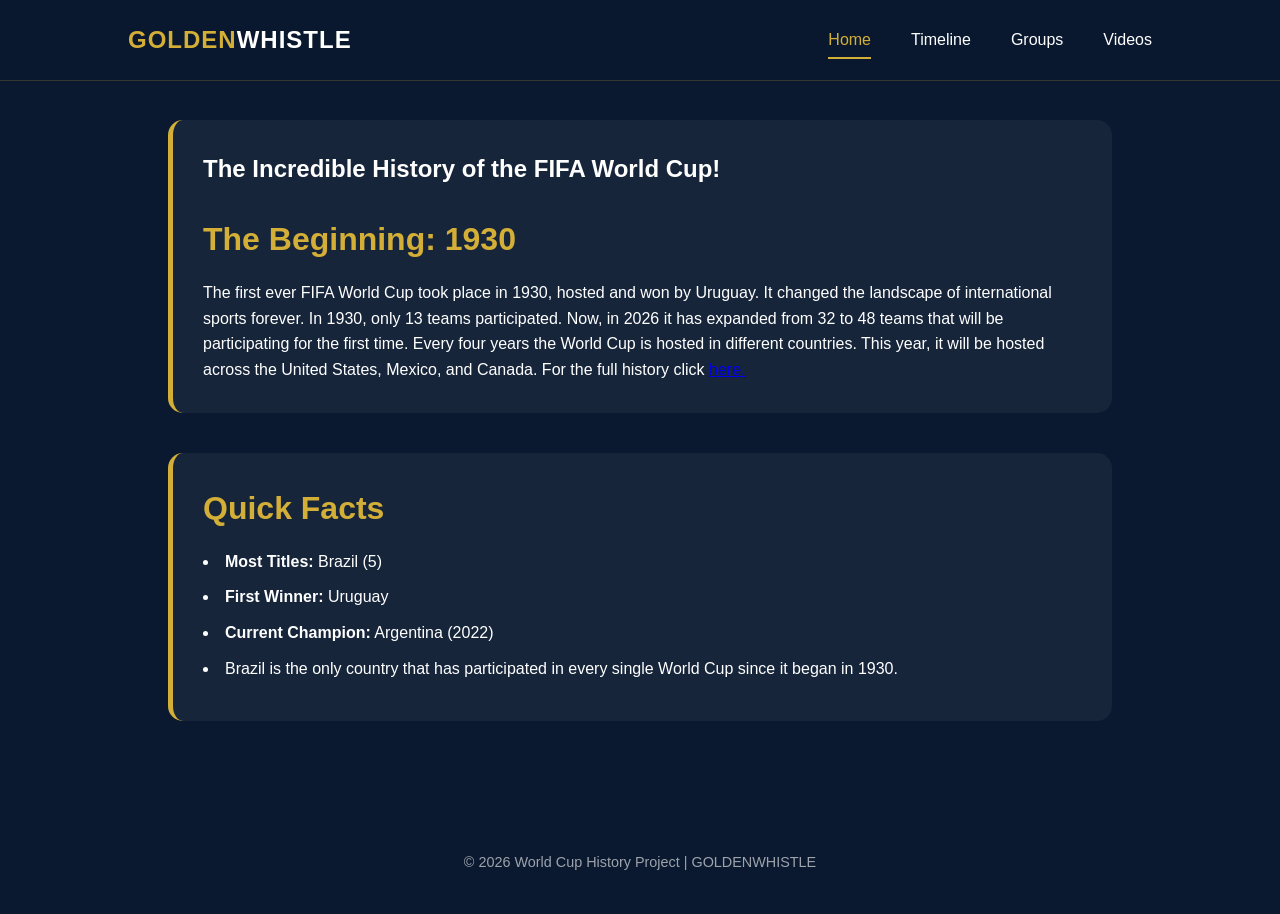
<file: index.html>
<!DOCTYPE html>
<html lang="en">

<head>
    <meta charset="UTF-8">
    <meta name="viewport" content="width=device-width, initial-scale=1.0">
    <title>World Cup History Portal</title>
    <style>
        /* --- ANIMATED NAV STYLING --- */
        :root {
            --gold: #d4af37;
            --navy: #0a192f;
            --white: #ffffff;
        }

        * {
            margin: 0;
            padding: 0;
            box-sizing: border-box;
            font-family: 'Inter', sans-serif;
        }

        body {
            background: var(--navy);
            color: white;
            line-height: 1.6;
        }

        .header {
            position: fixed;
            top: 0;
            left: 0;
            width: 100%;
            padding: 1.3rem 10%;
            display: flex;
            justify-content: space-between;
            align-items: center;
            z-index: 100;
            background: rgba(10, 25, 47, 0.85);
            backdrop-filter: blur(10px);
            border-bottom: 1px solid rgba(212, 175, 55, 0.2);
        }

        .logo {
            font-size: 1.5rem;
            color: var(--white);
            text-decoration: none;
            font-weight: 700;
            letter-spacing: 1px;
        }

        .logo span {
            color: var(--gold);
        }

        .navbar {
            display: flex;
        }

        .navbar a {
            font-size: 1rem;
            color: var(--white);
            text-decoration: none;
            font-weight: 500;
            margin-left: 2.5rem;
            position: relative;
            transition: .3s;
        }

        .navbar a:hover,
        .navbar a.active {
            color: var(--gold);
        }

        .navbar a::after {
            content: '';
            position: absolute;
            left: 0;
            bottom: -6px;
            width: 0;
            height: 2px;
            background: var(--gold);
            transition: .3s;
        }

        .navbar a:hover::after,
        .navbar a.active::after {
            width: 100%;
        }

        /* --- CONTENT STYLING --- */
        main {
            padding: 120px 10% 50px;
            /* Top padding ensures content isn't hidden by fixed nav */
            max-width: 1200px;
            margin: 0 auto;
        }

        section {
            margin-bottom: 40px;
            background: rgba(255, 255, 255, 0.05);
            padding: 30px;
            border-radius: 15px;
            border-left: 5px solid var(--gold);
        }

        h2 {
            color: var(--gold);
            margin-bottom: 15px;
            font-size: 2rem;
        }

        ul {
            list-style-position: inside;
        }

        li {
            margin-bottom: 10px;
        }

        footer {
            text-align: center;
            padding: 40px;
            font-size: 0.9rem;
            color: rgba(255, 255, 255, 0.6);
        }

        /* --- MOBILE NAV --- */
        #menu-icon {
            display: none;
            cursor: pointer;
            flex-direction: column;
            gap: 6px;
        }

        #menu-icon span {
            width: 28px;
            height: 3px;
            background: var(--white);
            transition: 0.4s;
        }

        @media (max-width: 768px) {
            #menu-icon {
                display: flex;
            }

            .navbar {
                position: absolute;
                top: 100%;
                left: -100%;
                width: 100%;
                height: 300px;
                background: rgba(10, 25, 47, 0.95);
                flex-direction: column;
                align-items: center;
                justify-content: center;
                transition: 0.5s ease;
            }

            .navbar.open {
                left: 0;
            }

            .navbar a {
                margin: 1.2rem 0;
            }

            #menu-icon.active span:nth-child(1) {
                transform: rotate(-45deg) translate(-6px, 6px);
            }

            #menu-icon.active span:nth-child(2) {
                opacity: 0;
            }

            #menu-icon.active span:nth-child(3) {
                transform: rotate(45deg) translate(-6px, -7px);
            }
        }
    </style>
</head>

<body>

    <header class="header">
        <a href="index.html" class="logo"><span>GOLDEN</span>WHISTLE</a>

        <div id="menu-icon">
            <span></span>
            <span></span>
            <span></span>
        </div>

        <nav class="navbar">
           <a href="index.html" class="active">Home</a>
            <a href="timeline.html">Timeline</a>
            <a href="groups.html">Groups</a>
            <a href="videos.html">Videos</a>
        </nav>
    </header>

    <main>
        <section>
            <h1>The Incredible History of the FIFA World Cup!</h1><br>
            <h2>The Beginning: 1930</h2>
            <p>The first ever FIFA World Cup took place in 1930, hosted and won by Uruguay. It changed the landscape of international sports forever. In 1930, only 13 teams participated. Now, in 2026 it has expanded from 32 to 48 teams that will be participating for the first time. Every four years the World Cup is hosted in different countries. This year, it will be hosted across the United States, Mexico, and Canada. For the full history click <a href="https://en.wikipedia.org/wiki/History_of_the_FIFA_World_Cup">here.</a></p>
            
        </section>

        <section>
            <h2>Quick Facts</h2>
            <ul>
                <li><strong>Most Titles:</strong> Brazil (5)</li>
                <li><strong>First Winner:</strong> Uruguay</li>
                <li><strong>Current Champion:</strong> Argentina (2022)</li>
                <li>Brazil is the only country that has participated in every single World Cup since it began in 1930.</li>
            </ul>
        </section>
    </main>

    <footer>
         <p>&copy; 2026 World Cup History Project | GOLDENWHISTLE</p>
      </footer>

    <script>
        const menuIcon = document.getElementById('menu-icon');
        const navbar = document.querySelector('.navbar');

        menuIcon.onclick = () => {
            menuIcon.classList.toggle('active');
            navbar.classList.toggle('open');
        };
    </script>
</body>

</html>
</file>
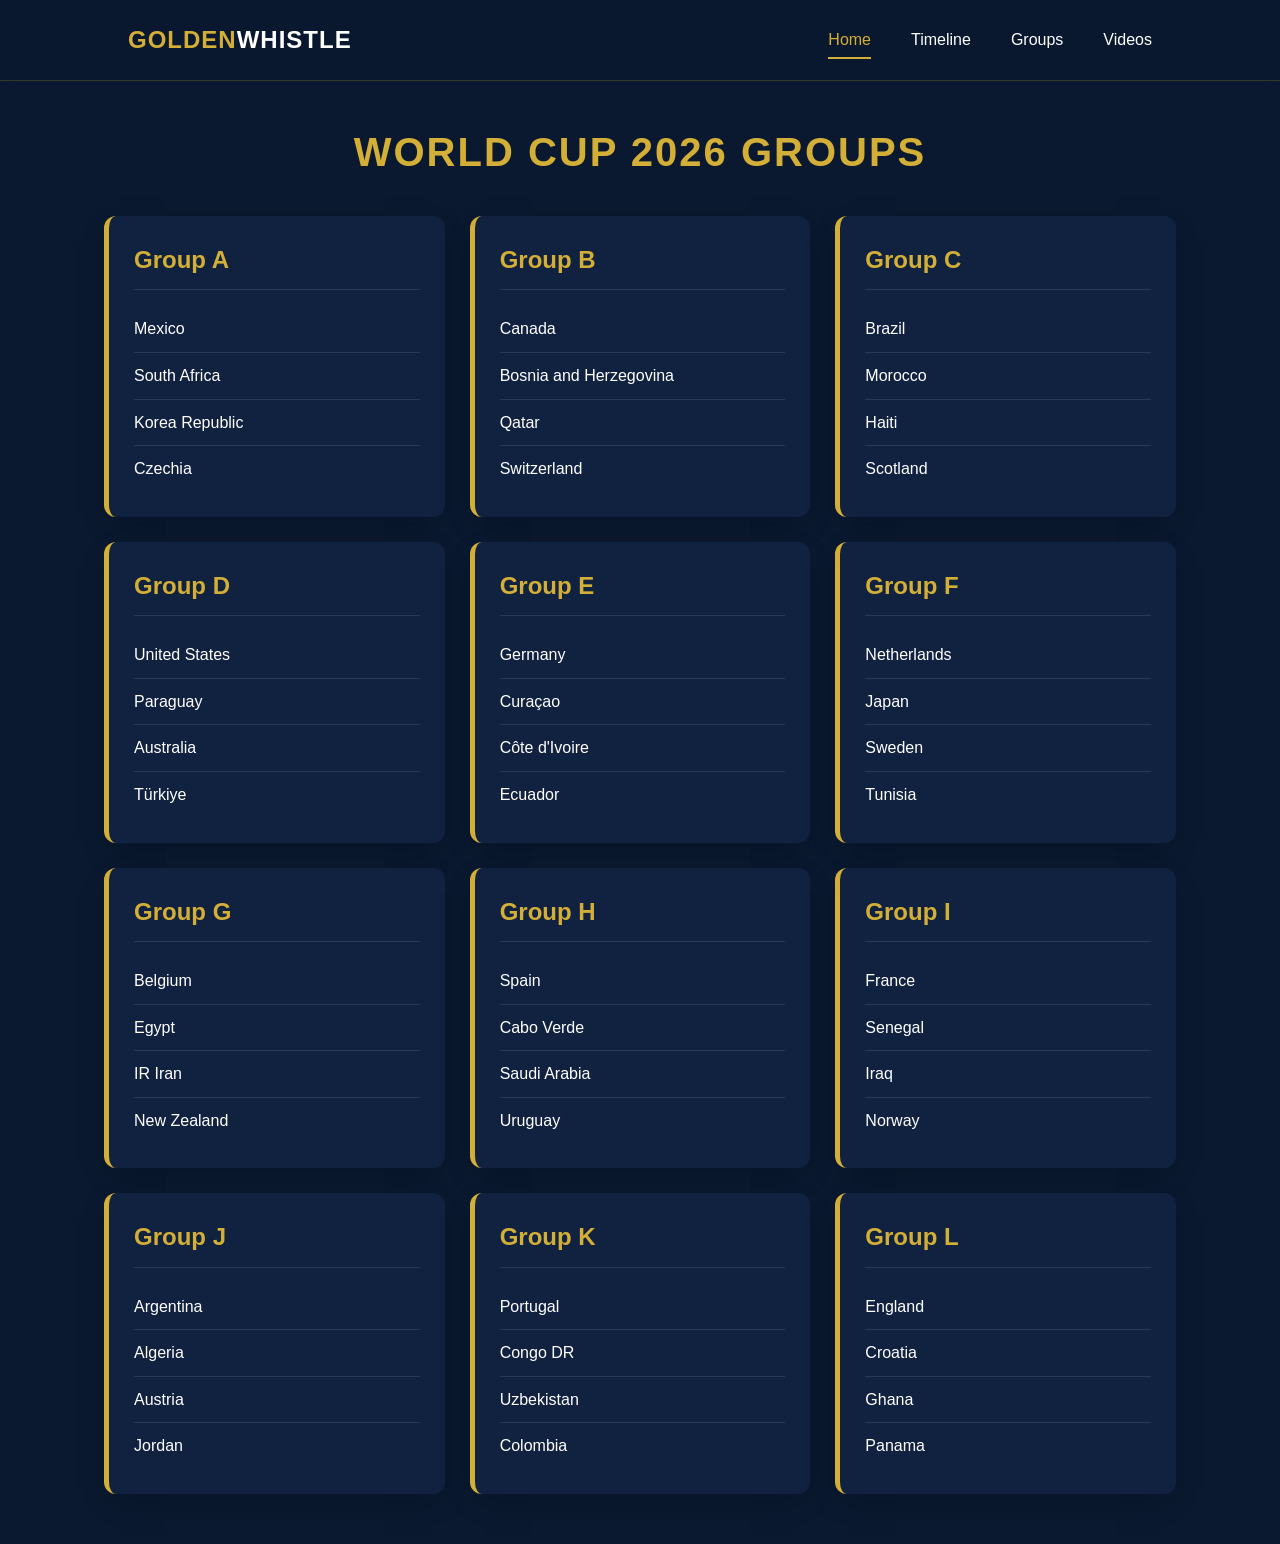
<file: Groups.html>
<!DOCTYPE html>
<html lang="en">
<head>
    <meta charset="UTF-8">
    <meta name="viewport" content="width=device-width, initial-scale=1.0">
    <title>World Cup History Portal | Groups</title>
    <style>
        /* --- INTEGRATED COLOR PALETTE & BASE --- */
        :root {
            --gold: #d4af37;
            --navy: #0a192f;
            --navy-light: #112240;
            --white: #ffffff;
            --gray: #8892b0;
            --glass: rgba(255, 255, 255, 0.1);
        }

        * {
            margin: 0;
            padding: 0;
            box-sizing: border-box;
            font-family: 'Inter', sans-serif;
        }

        body {
            background: var(--navy);
            color: var(--white);
            line-height: 1.6;
        }

        /* --- ANIMATED NAV STYLING --- */
        .header {
            position: fixed;
            top: 0;
            left: 0;
            width: 100%;
            padding: 1.3rem 10%;
            display: flex;
            justify-content: space-between;
            align-items: center;
            z-index: 100;
            background: rgba(10, 25, 47, 0.85);
            backdrop-filter: blur(10px);
            border-bottom: 1px solid rgba(212, 175, 55, 0.2);
        }

        .logo {
            font-size: 1.5rem;
            color: var(--white);
            text-decoration: none;
            font-weight: 700;
            letter-spacing: 1px;
        }

        .logo span {
            color: var(--gold);
        }

        .navbar {
            display: flex;
        }

        .navbar a {
            font-size: 1rem;
            color: var(--white);
            text-decoration: none;
            font-weight: 500;
            margin-left: 2.5rem;
            position: relative;
            transition: .3s;
        }

        .navbar a:hover,
        .navbar a.active {
            color: var(--gold);
        }

        .navbar a::after {
            content: '';
            position: absolute;
            left: 0;
            bottom: -6px;
            width: 0;
            height: 2px;
            background: var(--gold);
            transition: .3s;
        }

        .navbar a:hover::after,
        .navbar a.active::after {
            width: 100%;
        }

        /* --- CONTENT STYLING --- */
        .container {
            max-width: 1200px;
            margin: 0 auto;
            padding: 120px 5% 50px;
        }

        h1 {
            text-align: center;
            color: var(--gold);
            font-size: 2.5rem;
            text-transform: uppercase;
            letter-spacing: 2px;
            margin-bottom: 2rem;
        }

        /* Grid Layout for Groups */
        .groups-grid {
            display: grid;
            grid-template-columns: repeat(auto-fit, minmax(280px, 1fr));
            gap: 25px;
        }

        /* Section Cards */
        section {
            background-color: var(--navy-light);
            border-left: 5px solid var(--gold);
            padding: 25px;
            border-radius: 12px;
            box-shadow: 0 10px 30px -15px rgba(2, 12, 27, 0.7);
            transition: transform 0.3s ease, box-shadow 0.3s ease;
        }

        section:hover {
            transform: translateY(-8px);
            box-shadow: 0 15px 35px -10px rgba(2, 12, 27, 0.9);
        }

        h2 {
            color: var(--gold);
            margin-bottom: 1rem;
            font-size: 1.5rem;
            border-bottom: 1px solid var(--glass);
            padding-bottom: 10px;
        }

        ul {
            list-style: none;
        }

        li {
            padding: 10px 0;
            border-bottom: 1px solid var(--glass);
            font-size: 1rem;
            color: var(--white);
        }

        li:last-child {
            border-bottom: none;
        }

        footer {
            text-align: center;
            padding: 60px 0;
            font-size: 0.9rem;
            color: var(--gray);
        }

        /* --- SCROLL TO TOP STYLING --- */
        #scrollTopBtn {
            display: none; /* Hidden by default */
            position: fixed;
            bottom: 30px;
            right: 30px;
            z-index: 101;
            font-size: 1.5rem;
            border: 2px solid var(--gold);
            outline: none;
            background-color: var(--navy-light);
            color: var(--gold);
            cursor: pointer;
            width: 50px;
            height: 50px;
            border-radius: 50%;
            transition: all 0.3s ease;
            box-shadow: 0 5px 15px rgba(0, 0, 0, 0.3);
            text-align: center;
        }

        #scrollTopBtn:hover {
            background-color: var(--gold);
            color: var(--navy);
            transform: scale(1.1);
        }

        /* --- MOBILE NAV --- */
        #menu-icon {
            display: none;
            cursor: pointer;
            flex-direction: column;
            gap: 6px;
        }

        #menu-icon span {
            width: 28px;
            height: 3px;
            background: var(--white);
            transition: 0.4s;
        }

        @media (max-width: 768px) {
            #menu-icon { display: flex; }
            .navbar {
                position: absolute;
                top: 100%;
                left: -100%;
                width: 100%;
                height: 300px;
                background: rgba(10, 25, 47, 0.95);
                flex-direction: column;
                align-items: center;
                justify-content: center;
                transition: 0.5s ease;
            }
            .navbar.open { left: 0; }
            .navbar a { margin: 1.2rem 0; }
            #menu-icon.active span:nth-child(1) { transform: rotate(-45deg) translate(-6px, 6px); }
            #menu-icon.active span:nth-child(2) { opacity: 0; }
            #menu-icon.active span:nth-child(3) { transform: rotate(45deg) translate(-6px, -7px); }
            
            #scrollTopBtn {
                bottom: 20px;
                right: 20px;
                width: 40px;
                height: 40px;
                font-size: 1.2rem;
            }
        }
    </style>
</head>
<body>

    <header class="header">
        <a href="#" class="logo"><span>GOLDEN</span>WHISTLE</a>
        <div id="menu-icon">
            <span></span>
            <span></span>
            <span></span>
        </div>
        <nav class="navbar">
            <a href="#" class="active">Home</a>
            <a href="#">Timeline</a>
            <a href="#">Groups</a>
            <a href="#">Videos</a>
        </nav>
    </header>

    <button id="scrollTopBtn" title="Go to top">↑</button>

    <div class="container">
        <h1>World Cup 2026 Groups</h1>

        <div class="groups-grid">
            <section>
                <h2>Group A</h2>
                <ul>
                    <li>Mexico</li>
                    <li>South Africa</li>
                    <li>Korea Republic</li>
                    <li>Czechia</li>
                </ul>
            </section>

            <section>
                <h2>Group B</h2>
                <ul>
                    <li>Canada</li>
                    <li>Bosnia and Herzegovina</li>
                    <li>Qatar</li>
                    <li>Switzerland</li>
                </ul>
            </section>

            <section>
                <h2>Group C</h2>
                <ul>
                    <li>Brazil</li>
                    <li>Morocco</li>
                    <li>Haiti</li>
                    <li>Scotland</li>
                </ul>
            </section>

            <section>
                <h2>Group D</h2>
                <ul>
                    <li>United States</li>
                    <li>Paraguay</li>
                    <li>Australia</li>
                    <li>Türkiye</li>
                </ul>
            </section>

            <section>
                <h2>Group E</h2>
                <ul>
                    <li>Germany</li>
                    <li>Curaçao</li>
                    <li>Côte d'Ivoire</li>
                    <li>Ecuador</li>
                </ul>
            </section>

            <section>
                <h2>Group F</h2>
                <ul>
                    <li>Netherlands</li>
                    <li>Japan</li>
                    <li>Sweden</li>
                    <li>Tunisia</li>
                </ul>
            </section>

            <section>
                <h2>Group G</h2>
                <ul>
                    <li>Belgium</li>
                    <li>Egypt</li>
                    <li>IR Iran</li>
                    <li>New Zealand</li>
                </ul>
            </section>

            <section>
                <h2>Group H</h2>
                <ul>
                    <li>Spain</li>
                    <li>Cabo Verde</li>
                    <li>Saudi Arabia</li>
                    <li>Uruguay</li>
                </ul>
            </section>

            <section>
                <h2>Group I</h2>
                <ul>
                    <li>France</li>
                    <li>Senegal</li>
                    <li>Iraq</li>
                    <li>Norway</li>
                </ul>
            </section>

            <section>
                <h2>Group J</h2>
                <ul>
                    <li>Argentina</li>
                    <li>Algeria</li>
                    <li>Austria</li>
                    <li>Jordan</li>
                </ul>
            </section>

            <section>
                <h2>Group K</h2>
                <ul>
                    <li>Portugal</li>
                    <li>Congo DR</li>
                    <li>Uzbekistan</li>
                    <li>Colombia</li>
                </ul>
            </section>

            <section>
                <h2>Group L</h2>
                <ul>
                    <li>England</li>
                    <li>Croatia</li>
                    <li>Ghana</li>
                    <li>Panama</li>
                </ul>
            </section>
        </div>
    </div>


    <script>
        /* Menu Logic */
        const menuIcon = document.querySelector('#menu-icon');
        const navbar = document.querySelector('.navbar');

        menuIcon.onclick = () => {
            menuIcon.classList.toggle('active');
            navbar.classList.toggle('open');
        }

        /* Scroll to Top Logic */
        const scrollBtn = document.getElementById("scrollTopBtn");

        window.onscroll = function() {
            if (document.body.scrollTop > 100 || document.documentElement.scrollTop > 100) {
                scrollBtn.style.display = "block";
            } else {
                scrollBtn.style.display = "none";
            }
        };

        scrollBtn.onclick = function() {
            window.scrollTo({
                top: 0,
                behavior: 'smooth'
            });
        };
    </script>
</body>
</html>
</file>
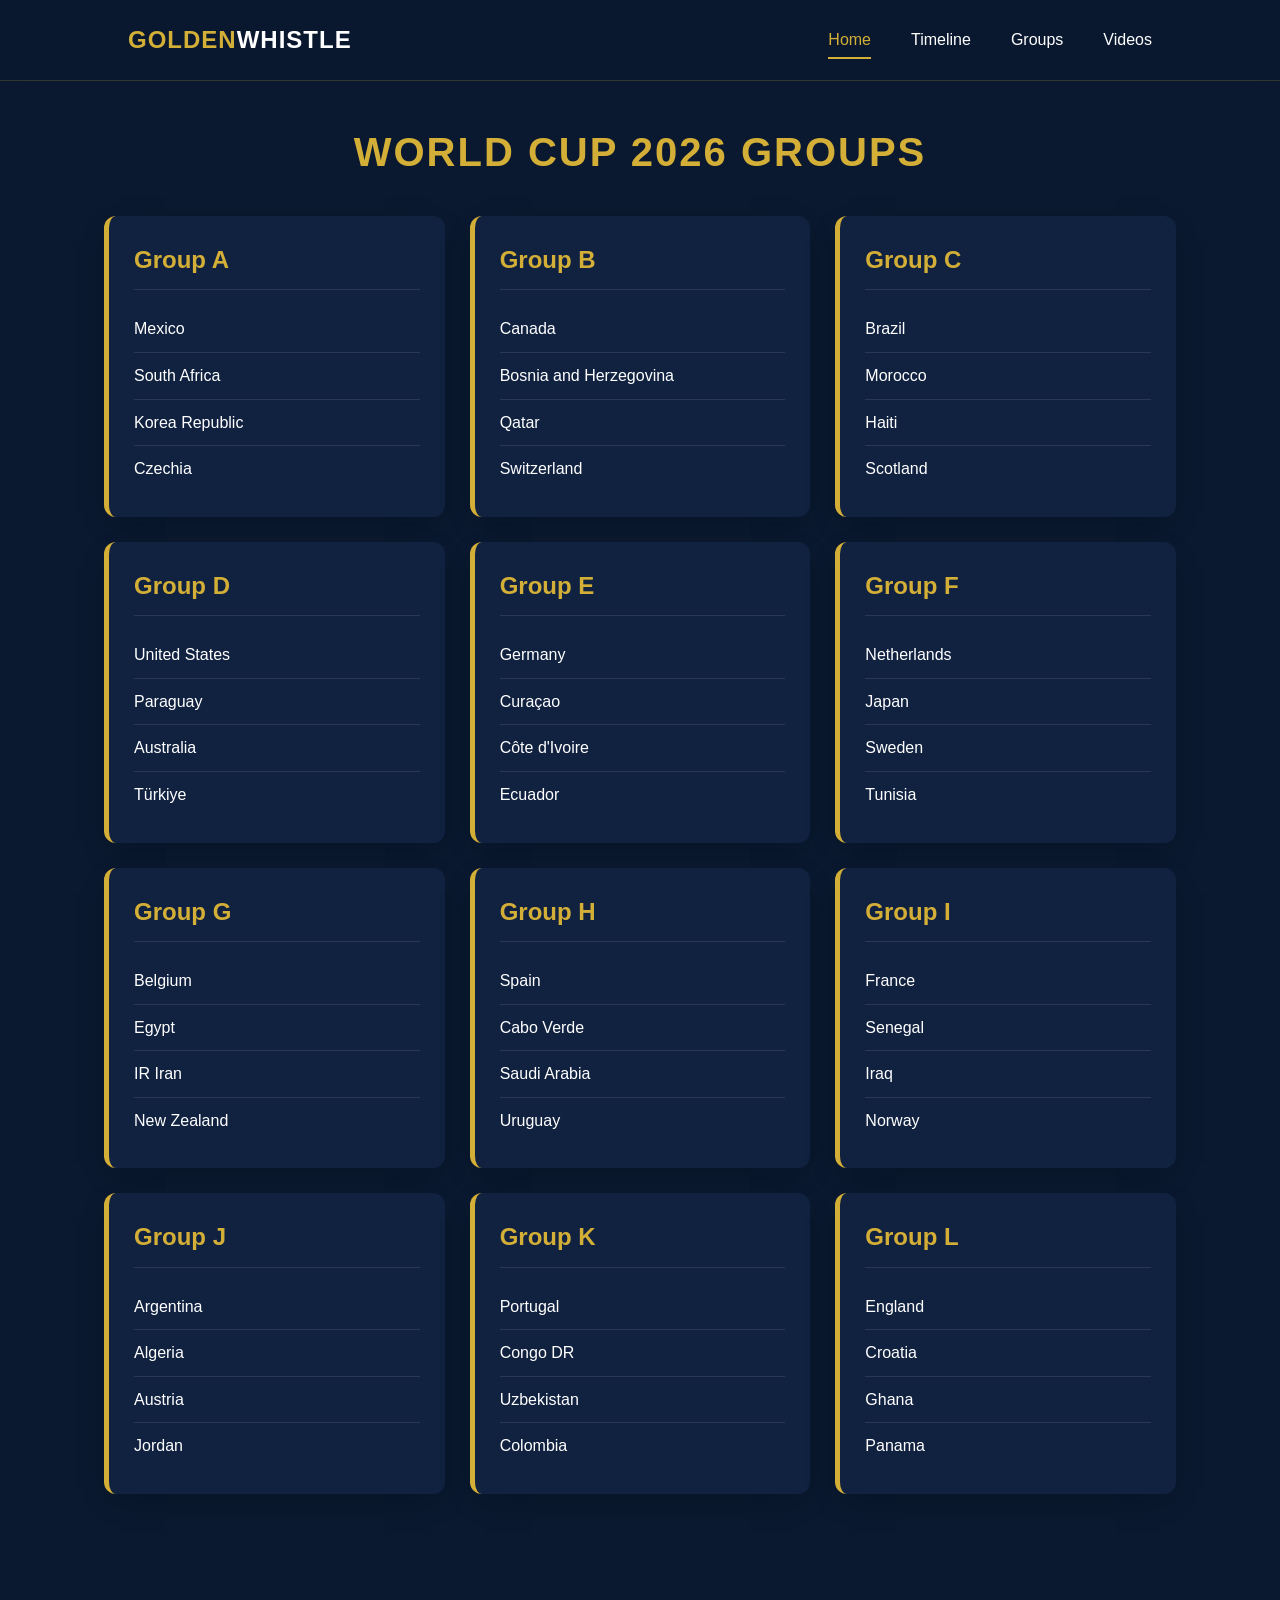
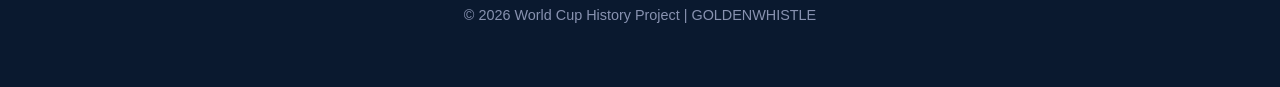
<file: groups.html>
<!DOCTYPE html>
<html lang="en">
<head>
    <meta charset="UTF-8">
    <meta name="viewport" content="width=device-width, initial-scale=1.0">
    <title>World Cup History Portal | Groups</title>
    <style>
        /* --- INTEGRATED COLOR PALETTE & BASE --- */
        :root {
            --gold: #d4af37;
            --navy: #0a192f;
            --navy-light: #112240;
            --white: #ffffff;
            --gray: #8892b0;
            --glass: rgba(255, 255, 255, 0.1);
        }

        * {
            margin: 0;
            padding: 0;
            box-sizing: border-box;
            font-family: 'Inter', sans-serif;
        }

        body {
            background: var(--navy);
            color: var(--white);
            line-height: 1.6;
        }

        /* --- ANIMATED NAV STYLING --- */
        .header {
            position: fixed;
            top: 0;
            left: 0;
            width: 100%;
            padding: 1.3rem 10%;
            display: flex;
            justify-content: space-between;
            align-items: center;
            z-index: 100;
            background: rgba(10, 25, 47, 0.85);
            backdrop-filter: blur(10px);
            border-bottom: 1px solid rgba(212, 175, 55, 0.2);
        }

        .logo {
            font-size: 1.5rem;
            color: var(--white);
            text-decoration: none;
            font-weight: 700;
            letter-spacing: 1px;
        }

        .logo span {
            color: var(--gold);
        }

        .navbar {
            display: flex;
        }

        .navbar a {
            font-size: 1rem;
            color: var(--white);
            text-decoration: none;
            font-weight: 500;
            margin-left: 2.5rem;
            position: relative;
            transition: .3s;
        }

        .navbar a:hover,
        .navbar a.active {
            color: var(--gold);
        }

        .navbar a::after {
            content: '';
            position: absolute;
            left: 0;
            bottom: -6px;
            width: 0;
            height: 2px;
            background: var(--gold);
            transition: .3s;
        }

        .navbar a:hover::after,
        .navbar a.active::after {
            width: 100%;
        }

        /* --- CONTENT STYLING --- */
        .container {
            max-width: 1200px;
            margin: 0 auto;
            padding: 120px 5% 50px;
        }

        h1 {
            text-align: center;
            color: var(--gold);
            font-size: 2.5rem;
            text-transform: uppercase;
            letter-spacing: 2px;
            margin-bottom: 2rem;
        }

        /* Grid Layout for Groups */
        .groups-grid {
            display: grid;
            grid-template-columns: repeat(auto-fit, minmax(280px, 1fr));
            gap: 25px;
        }

        /* Section Cards */
        section {
            background-color: var(--navy-light);
            border-left: 5px solid var(--gold);
            padding: 25px;
            border-radius: 12px;
            box-shadow: 0 10px 30px -15px rgba(2, 12, 27, 0.7);
            transition: transform 0.3s ease, box-shadow 0.3s ease;
        }

        section:hover {
            transform: translateY(-8px);
            box-shadow: 0 15px 35px -10px rgba(2, 12, 27, 0.9);
        }

        h2 {
            color: var(--gold);
            margin-bottom: 1rem;
            font-size: 1.5rem;
            border-bottom: 1px solid var(--glass);
            padding-bottom: 10px;
        }

        ul {
            list-style: none;
        }

        li {
            padding: 10px 0;
            border-bottom: 1px solid var(--glass);
            font-size: 1rem;
            color: var(--white);
        }

        li:last-child {
            border-bottom: none;
        }

        footer {
            text-align: center;
            padding: 60px 0;
            font-size: 0.9rem;
            color: var(--gray);
        }

        /* --- SCROLL TO TOP STYLING --- */
        #scrollTopBtn {
            display: none; /* Hidden by default */
            position: fixed;
            bottom: 30px;
            right: 30px;
            z-index: 101;
            font-size: 1.5rem;
            border: 2px solid var(--gold);
            outline: none;
            background-color: var(--navy-light);
            color: var(--gold);
            cursor: pointer;
            width: 50px;
            height: 50px;
            border-radius: 50%;
            transition: all 0.3s ease;
            box-shadow: 0 5px 15px rgba(0, 0, 0, 0.3);
            text-align: center;
        }

        #scrollTopBtn:hover {
            background-color: var(--gold);
            color: var(--navy);
            transform: scale(1.1);
        }

        /* --- MOBILE NAV --- */
        #menu-icon {
            display: none;
            cursor: pointer;
            flex-direction: column;
            gap: 6px;
        }

        #menu-icon span {
            width: 28px;
            height: 3px;
            background: var(--white);
            transition: 0.4s;
        }

        @media (max-width: 768px) {
            #menu-icon { display: flex; }
            .navbar {
                position: absolute;
                top: 100%;
                left: -100%;
                width: 100%;
                height: 300px;
                background: rgba(10, 25, 47, 0.95);
                flex-direction: column;
                align-items: center;
                justify-content: center;
                transition: 0.5s ease;
            }
            .navbar.open { left: 0; }
            .navbar a { margin: 1.2rem 0; }
            #menu-icon.active span:nth-child(1) { transform: rotate(-45deg) translate(-6px, 6px); }
            #menu-icon.active span:nth-child(2) { opacity: 0; }
            #menu-icon.active span:nth-child(3) { transform: rotate(45deg) translate(-6px, -7px); }
            
            #scrollTopBtn {
                bottom: 20px;
                right: 20px;
                width: 40px;
                height: 40px;
                font-size: 1.2rem;
            }
        }
    </style>
</head>
<body>

    <header class="header">
        <a href="#" class="logo"><span>GOLDEN</span>WHISTLE</a>
        <div id="menu-icon">
            <span></span>
            <span></span>
            <span></span>
        </div>
        <nav class="navbar">
            <a href="index.html" class="active">Home</a>
            <a href="timeline.html">Timeline</a>
            <a href="groups.html">Groups</a>
            <a href="videos.html">Videos</a>
        </nav>
    </header>

    <button id="scrollTopBtn" title="Go to top">↑</button>

    <div class="container">
        <h1>World Cup 2026 Groups</h1>

        <div class="groups-grid">
            <section>
                <h2>Group A</h2>
                <ul>
                    <li>Mexico</li>
                    <li>South Africa</li>
                    <li>Korea Republic</li>
                    <li>Czechia</li>
                </ul>
            </section>

            <section>
                <h2>Group B</h2>
                <ul>
                    <li>Canada</li>
                    <li>Bosnia and Herzegovina</li>
                    <li>Qatar</li>
                    <li>Switzerland</li>
                </ul>
            </section>

            <section>
                <h2>Group C</h2>
                <ul>
                    <li>Brazil</li>
                    <li>Morocco</li>
                    <li>Haiti</li>
                    <li>Scotland</li>
                </ul>
            </section>

            <section>
                <h2>Group D</h2>
                <ul>
                    <li>United States</li>
                    <li>Paraguay</li>
                    <li>Australia</li>
                    <li>Türkiye</li>
                </ul>
            </section>

            <section>
                <h2>Group E</h2>
                <ul>
                    <li>Germany</li>
                    <li>Curaçao</li>
                    <li>Côte d'Ivoire</li>
                    <li>Ecuador</li>
                </ul>
            </section>

            <section>
                <h2>Group F</h2>
                <ul>
                    <li>Netherlands</li>
                    <li>Japan</li>
                    <li>Sweden</li>
                    <li>Tunisia</li>
                </ul>
            </section>

            <section>
                <h2>Group G</h2>
                <ul>
                    <li>Belgium</li>
                    <li>Egypt</li>
                    <li>IR Iran</li>
                    <li>New Zealand</li>
                </ul>
            </section>

            <section>
                <h2>Group H</h2>
                <ul>
                    <li>Spain</li>
                    <li>Cabo Verde</li>
                    <li>Saudi Arabia</li>
                    <li>Uruguay</li>
                </ul>
            </section>

            <section>
                <h2>Group I</h2>
                <ul>
                    <li>France</li>
                    <li>Senegal</li>
                    <li>Iraq</li>
                    <li>Norway</li>
                </ul>
            </section>

            <section>
                <h2>Group J</h2>
                <ul>
                    <li>Argentina</li>
                    <li>Algeria</li>
                    <li>Austria</li>
                    <li>Jordan</li>
                </ul>
            </section>

            <section>
                <h2>Group K</h2>
                <ul>
                    <li>Portugal</li>
                    <li>Congo DR</li>
                    <li>Uzbekistan</li>
                    <li>Colombia</li>
                </ul>
            </section>

            <section>
                <h2>Group L</h2>
                <ul>
                    <li>England</li>
                    <li>Croatia</li>
                    <li>Ghana</li>
                    <li>Panama</li>
                </ul>
            </section>
        </div>
    </div>

    <footer>
        <p>&copy; 2026 World Cup History Project | GOLDENWHISTLE</p>
    </footer>

    <script>
        /* Menu Logic */
        const menuIcon = document.querySelector('#menu-icon');
        const navbar = document.querySelector('.navbar');

        menuIcon.onclick = () => {
            menuIcon.classList.toggle('active');
            navbar.classList.toggle('open');
        }

        /* Scroll to Top Logic */
        const scrollBtn = document.getElementById("scrollTopBtn");

        window.onscroll = function() {
            if (document.body.scrollTop > 100 || document.documentElement.scrollTop > 100) {
                scrollBtn.style.display = "block";
            } else {
                scrollBtn.style.display = "none";
            }
        };

        scrollBtn.onclick = function() {
            window.scrollTo({
                top: 0,
                behavior: 'smooth'
            });
        };
    </script>
</body>
</html>
</file>
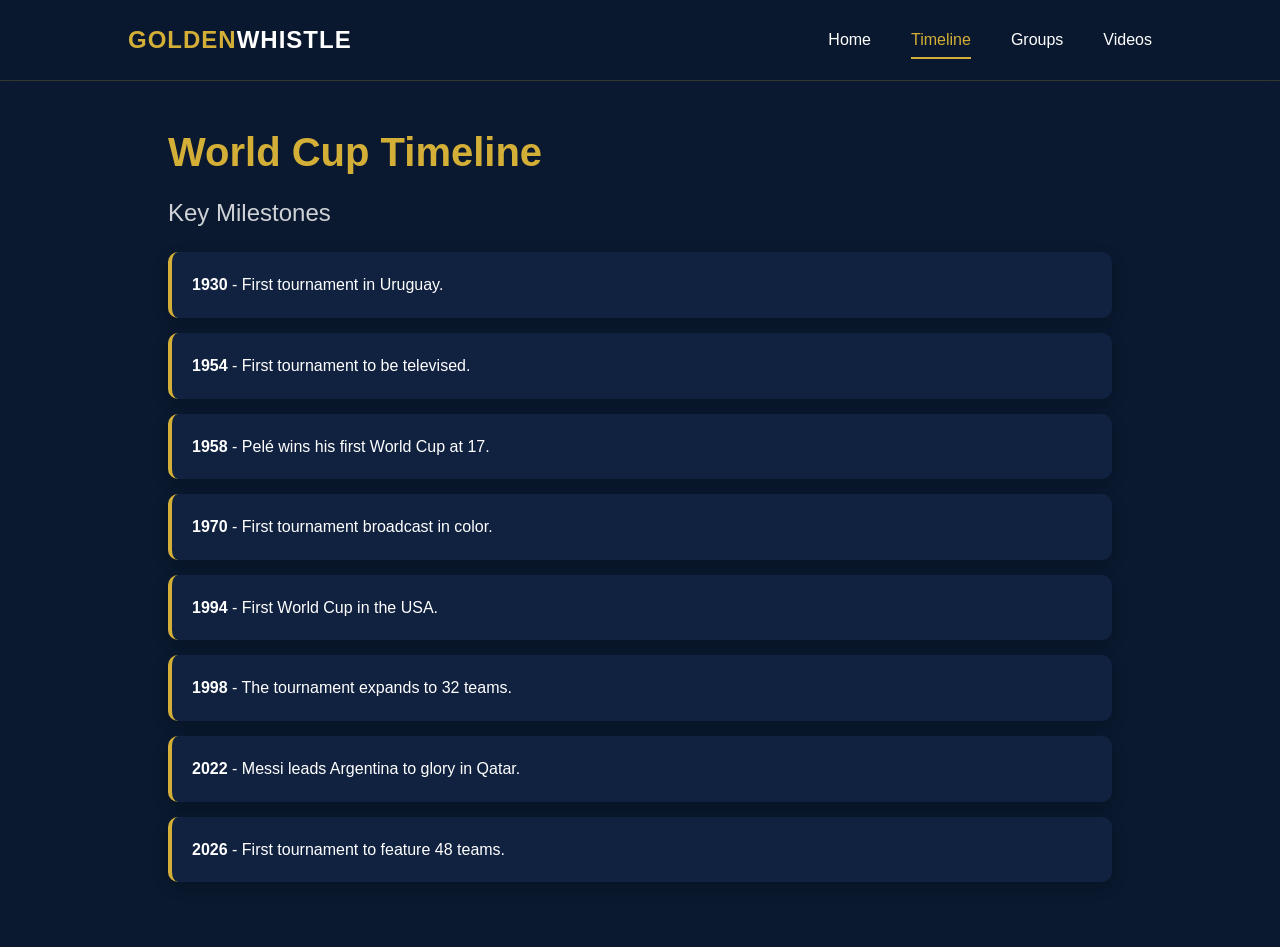
<file: timeline.html>
<!DOCTYPE html>
<html lang="en">
<head>
    <meta charset="UTF-8">
    <meta name="viewport" content="width=device-width, initial-scale=1.0">
    <title>Timeline - World Cup</title>
    <style>
        :root {
            --gold: #d4af37;
            --navy: #0a192f;
            --navy-light: #112240;
            --accent: #00f2ff;
            --white: #ffffff;
            --glass: rgba(255, 255, 255, 0.1);
        }

        * {
            margin: 0;
            padding: 0;
            box-sizing: border-box;
            font-family: 'Inter', sans-serif;
        }

        body {
            background: var(--navy);
            color: white;
            line-height: 1.6;
        }

        /* --- NAVBAR STYLING --- */
        .header {
            position: fixed;
            top: 0;
            left: 0;
            width: 100%;
            padding: 1.3rem 10%;
            display: flex;
            justify-content: space-between;
            align-items: center;
            z-index: 100;
            background: rgba(10, 25, 47, 0.85);
            backdrop-filter: blur(10px);
            border-bottom: 1px solid rgba(212, 175, 55, 0.2);
        }

        .logo {
            font-size: 1.5rem;
            color: var(--white);
            text-decoration: none;
            font-weight: 700;
            letter-spacing: 1px;
        }

        .logo span { color: var(--gold); }

        .navbar { display: flex; }

        .navbar a {
            font-size: 1rem;
            color: var(--white);
            text-decoration: none;
            font-weight: 500;
            margin-left: 2.5rem;
            transition: .3s;
            position: relative;
        }

        .navbar a:hover, 
        .navbar a.active { color: var(--gold); }

        .navbar a::after {
            content: '';
            position: absolute;
            left: 0; bottom: -6px;
            width: 0; height: 2px;
            background: var(--gold);
            transition: .3s;
        }

        .navbar a:hover::after,
        .navbar a.active::after { width: 100%; }

        /* --- MOBILE NAV ICON --- */
        #menu-icon {
            display: none;
            cursor: pointer;
            flex-direction: column;
            gap: 6px;
        }

        #menu-icon span {
            display: block;
            width: 28px;
            height: 3px;
            background: var(--white);
            transition: 0.4s;
        }

        /* --- MAIN CONTENT --- */
        main {
            padding: 120px 10% 50px;
            max-width: 1200px;
            margin: 0 auto;
        }

        h1 {
            color: var(--gold);
            font-size: 2.5rem;
            margin-bottom: 10px;
        }

        h2 {
            margin-bottom: 20px;
            font-weight: 300;
            color: var(--white);
            opacity: 0.8;
        }

        ul { list-style: none; }

        li {
            background: var(--navy-light);
            margin-bottom: 15px;
            padding: 20px;
            border-radius: 10px;
            border-left: 4px solid var(--gold);
            transition: 0.3s;
            box-shadow: 0 5px 15px rgba(0,0,0,0.2);
        }

        li:hover {
            transform: translateX(10px);
            background: rgba(212, 175, 55, 0.1);
        }

        /* --- RESPONSIVE DESIGN --- */
        @media (max-width: 768px) {
            #menu-icon { display: flex; }
            
            .navbar {
                position: absolute;
                top: 100%; left: -100%;
                width: 100%; height: 350px;
                background: rgba(10, 25, 47, 0.98);
                backdrop-filter: blur(15px);
                flex-direction: column;
                align-items: center;
                justify-content: center;
                transition: 0.5s ease;
                border-bottom: 2px solid var(--gold);
            }

            .navbar.open { left: 0; }
            .navbar a { margin: 1.2rem 0; font-size: 1.2rem; margin-left: 0; }

            #menu-icon.active span:nth-child(1) { transform: rotate(-45deg) translate(-6px, 6px); }
            #menu-icon.active span:nth-child(2) { opacity: 0; }
            #menu-icon.active span:nth-child(3) { transform: rotate(45deg) translate(-6px, -7px); }
        }
    </style>
</head>
<body>

    <header class="header">
        <a href="index.html" class="logo"><span>GOLDEN</span>WHISTLE</a>

        <div id="menu-icon">
            <span></span>
            <span></span>
            <span></span>
        </div>

        <nav class="navbar">
            <a href="index.html">Home</a>
            <a href="timeline.html" class="active">Timeline</a>
            <a href="groups.html">Groups</a>
            <a href="videos.html">Videos</a>
        </nav>
    </header>

    <main>
        <h1>World Cup Timeline</h1>
        <h2>Key Milestones</h2>
        <ul>
            <li><strong>1930</strong> - First tournament in Uruguay.</li>
            <li><strong>1954</strong> - First tournament to be televised.</li>
            <li><strong>1958</strong> - Pelé wins his first World Cup at 17.</li>
            <li><strong>1970</strong> - First tournament broadcast in color.</li>
            <li><strong>1994</strong> - First World Cup in the USA.</li>
            <li><strong>1998</strong> - The tournament expands to 32 teams.</li>
            <li><strong>2022</strong> - Messi leads Argentina to glory in Qatar.</li>
            <li><strong>2026</strong> - First tournament to feature 48 teams.</li>
        </ul>
    </main>

    <script>
        const menuIcon = document.getElementById('menu-icon');
        const navbar = document.querySelector('.navbar');

        menuIcon.onclick = () => {
            menuIcon.classList.toggle('active');
            navbar.classList.toggle('open');
        };

        // Close menu when a link is clicked (important for mobile)
        document.querySelectorAll('.navbar a').forEach(link => {
            link.onclick = () => {
                menuIcon.classList.remove('active');
                navbar.classList.remove('open');
            }
        });
    </script>
</body>
</html>
</file>
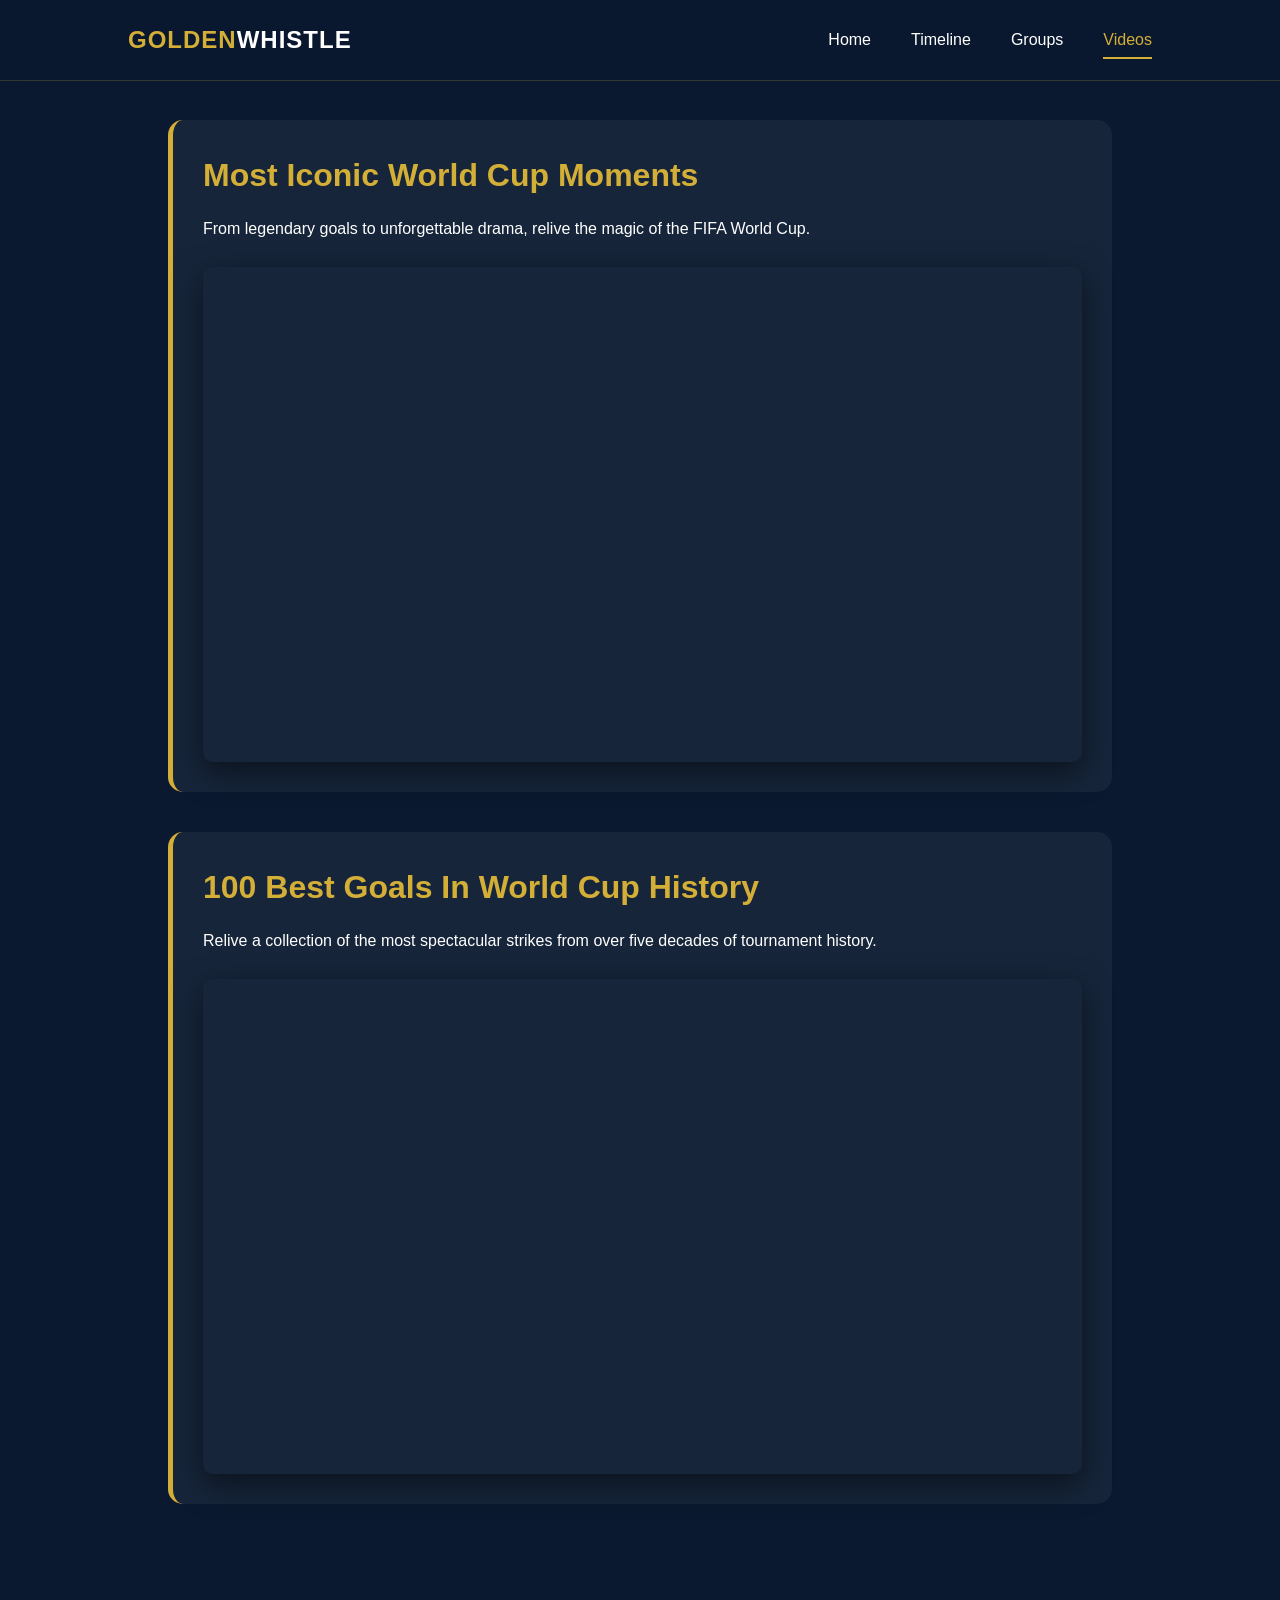
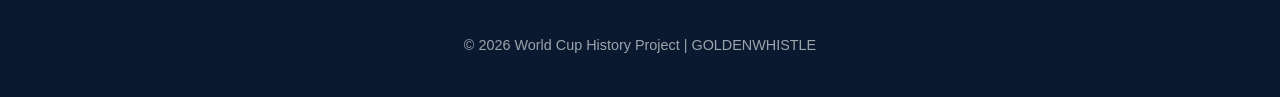
<file: videos.html>
<!DOCTYPE html>
<html lang="en">
<head>
     <meta charset="UTF-8">
     <meta name="viewport" content="width=device-width, initial-scale=1.0">
     <title>Iconic Moments | GOLDENWHISTLE</title>
     <style>
         /* --- SITE THEME & COLORS --- */
         :root {
             --gold: #d4af37;
             --navy: #0a192f;
             --white: #ffffff;
         }

         * {
             margin: 0;
             padding: 0;
             box-sizing: border-box;
             font-family: 'Inter', sans-serif;
         }

         body {
             background: var(--navy);
             color: white;
             line-height: 1.6;
         }

         /* --- HEADER & NAV BAR --- */
         .header {
             position: fixed;
             top: 0;
             left: 0;
             width: 100%;
             padding: 1.3rem 10%;
             display: flex;
             justify-content: space-between;
             align-items: center;
             z-index: 100;
             background: rgba(10, 25, 47, 0.85);
             backdrop-filter: blur(10px);
             border-bottom: 1px solid rgba(212, 175, 55, 0.2);
         }

         .logo {
             font-size: 1.5rem;
             color: var(--white);
             text-decoration: none;
             font-weight: 700;
             letter-spacing: 1px;
         }

         .logo span { color: var(--gold); }

         .navbar { display: flex; }

         .navbar a {
             font-size: 1rem;
             color: var(--white);
             text-decoration: none;
             font-weight: 500;
             margin-left: 2.5rem;
             position: relative;
             transition: .3s;
         }

         .navbar a:hover, .navbar a.active { color: var(--gold); }

         .navbar a::after {
             content: '';
             position: absolute;
             left: 0;
             bottom: -6px;
             width: 0;
             height: 2px;
             background: var(--gold);
             transition: .3s;
         }

         .navbar a:hover::after, .navbar a.active::after { width: 100%; }

         /* --- CONTENT STYLING --- */
         main {
             padding: 120px 10% 50px;
             max-width: 1200px;
             margin: 0 auto;
         }

         section {
             margin-bottom: 40px;
             background: rgba(255, 255, 255, 0.05);
             padding: 30px;
             border-radius: 15px;
             border-left: 5px solid var(--gold);
         }

         h2 {
             color: var(--gold);
             margin-bottom: 15px;
             font-size: 2rem;
         }

         /* --- RESPONSIVE VIDEO WRAPPER --- */
         .video-wrapper {
             position: relative;
             padding-bottom: 56.25%; /* 16:9 Aspect Ratio */
             height: 0;
             overflow: hidden;
             border-radius: 10px;
             box-shadow: 0 10px 30px rgba(0,0,0,0.5);
         }

         .video-wrapper iframe {
             position: absolute;
             top: 0;
             left: 0;
             width: 100%;
             height: 100%;
             border: none;
         }

         footer {
             text-align: center;
             padding: 40px;
             font-size: 0.9rem;
             color: rgba(255, 255, 255, 0.6);
         }

         /* --- MOBILE NAV STYLES --- */
         #menu-icon {
             display: none;
             cursor: pointer;
             flex-direction: column;
             gap: 6px;
         }

         #menu-icon span {
             width: 28px;
             height: 3px;
             background: var(--white);
             transition: 0.4s;
         }

         @media (max-width: 768px) {
             #menu-icon { display: flex; }
             .navbar {
                 position: absolute;
                 top: 100%;
                 left: -100%;
                 width: 100%;
                 height: 300px;
                 background: rgba(10, 25, 47, 0.95);
                 flex-direction: column;
                 align-items: center;
                 justify-content: center;
                 transition: 0.5s ease;
             }
             .navbar.open { left: 0; }
             .navbar a { margin: 1.2rem 0; }
         }
     </style>
</head>
<body>

      <header class="header">
         <a href="index.html" class="logo"><span>GOLDEN</span>WHISTLE</a>
         
         <div id="menu-icon">
             <span></span>
             <span></span>
             <span></span>
         </div>

         <nav class="navbar">
             <a href="index.html">Home</a>
            <a href="timeline.html">Timeline</a>
            <a href="groups.html">Groups</a>
            <a href="videos.html" class="active">Videos</a>
         </nav>
      </header>

      <main>
         <section>
             <h2>Most Iconic World Cup Moments</h2>
             <p>From legendary goals to unforgettable drama, relive the magic of the FIFA World Cup.</p>
             <br>
             <div class="video-wrapper">
                 <iframe 
                    src="https://www.youtube.com/embed/phCws4VKPyY" 
                    title="Most Iconic World Cup Moments in HISTORY" 
                    allow="accelerometer; autoplay; clipboard-write; encrypted-media; gyroscope; picture-in-picture; web-share" 
                    allowfullscreen>
                 </iframe>
             </div>
         </section>

         <section>
            <h2>100 Best Goals In World Cup History</h2>
            <p>Relive a collection of the most spectacular strikes from over five decades of tournament history.</p>
            <br>
            <div class="video-wrapper">
                <iframe 
                   src="https://www.youtube.com/embed/CWzGg4OLzGg" 
                   title="100 Best Goals In World Cup History" 
                   allow="accelerometer; autoplay; clipboard-write; encrypted-media; gyroscope; picture-in-picture; web-share" 
                   allowfullscreen>
                </iframe>
            </div>
        </section>
      </main>

      <footer>
         <p>&copy; 2026 World Cup History Project | GOLDENWHISTLE</p>
      </footer>

      <script>
         const menuIcon = document.getElementById('menu-icon');
         const navbar = document.querySelector('.navbar');

         menuIcon.onclick = () => {
             menuIcon.classList.toggle('active');
             navbar.classList.toggle('open');
         };
      </script>

</body>
</html>
</file>
